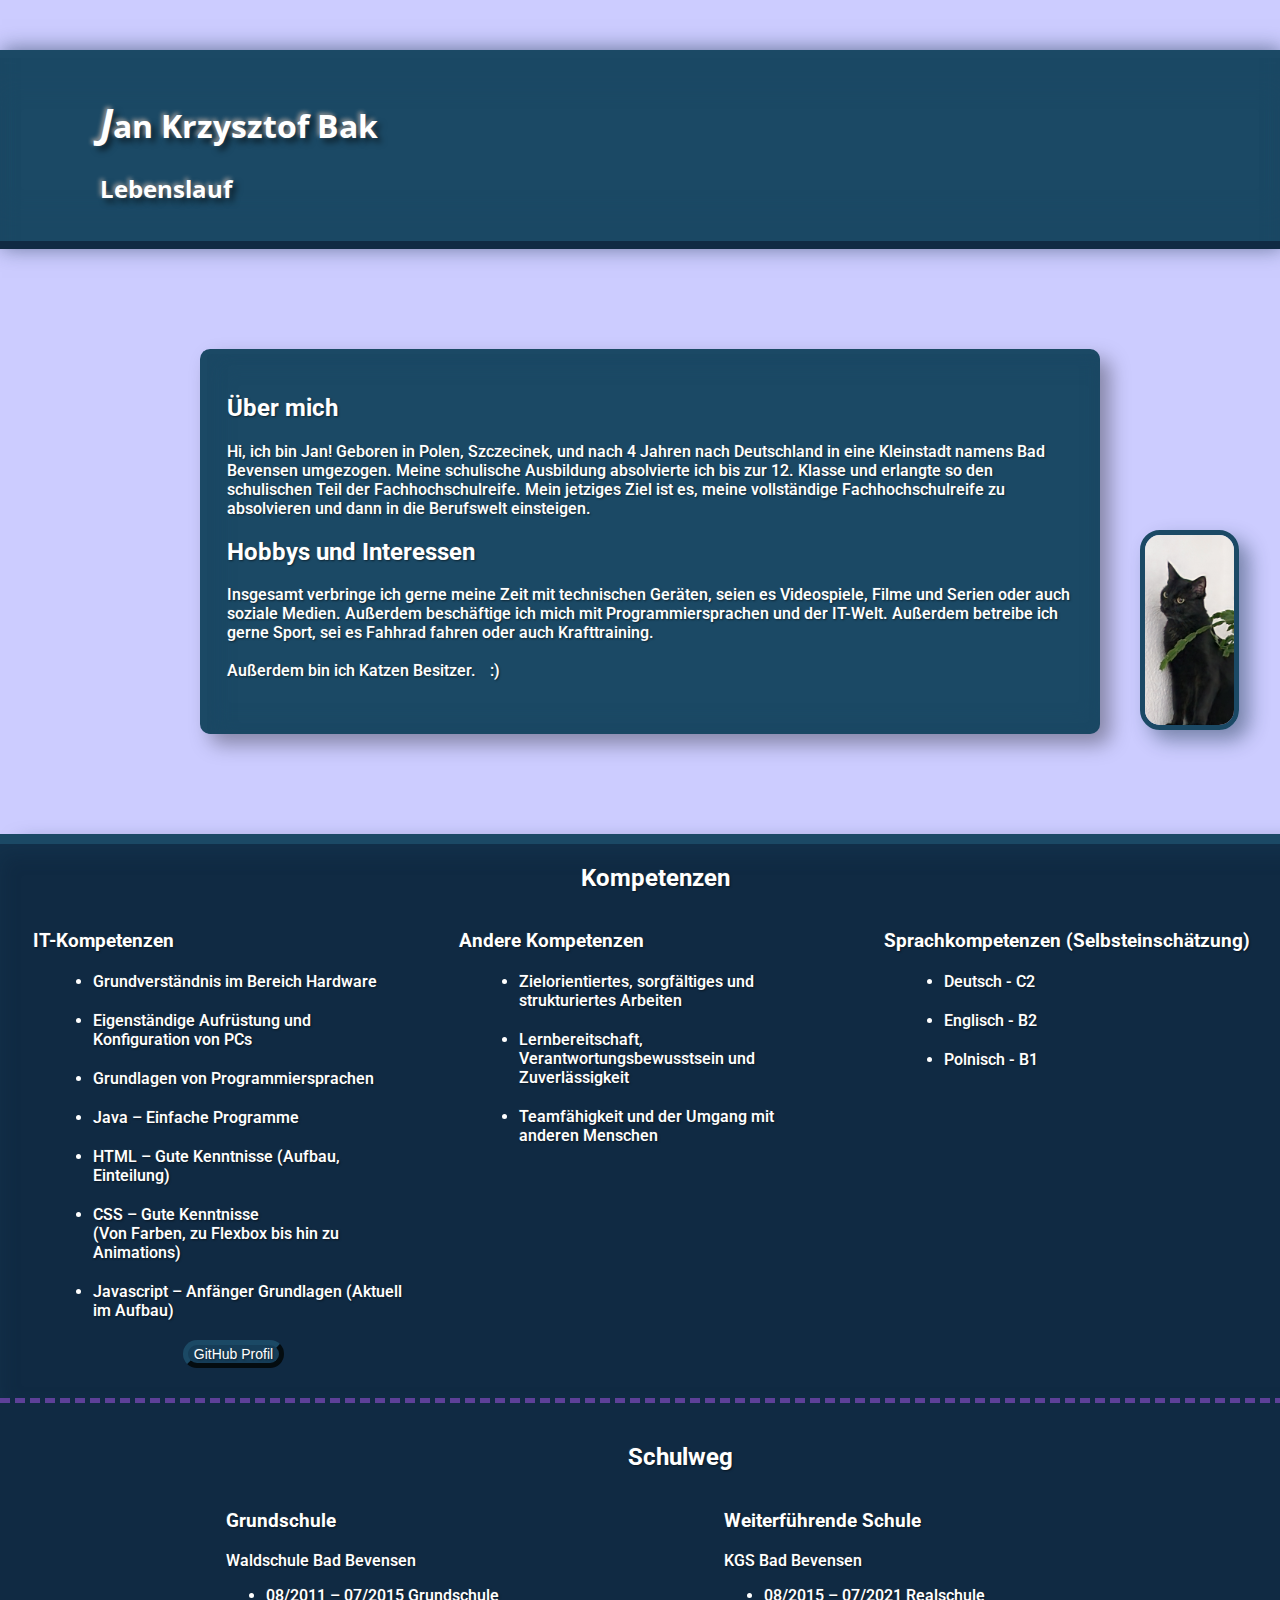
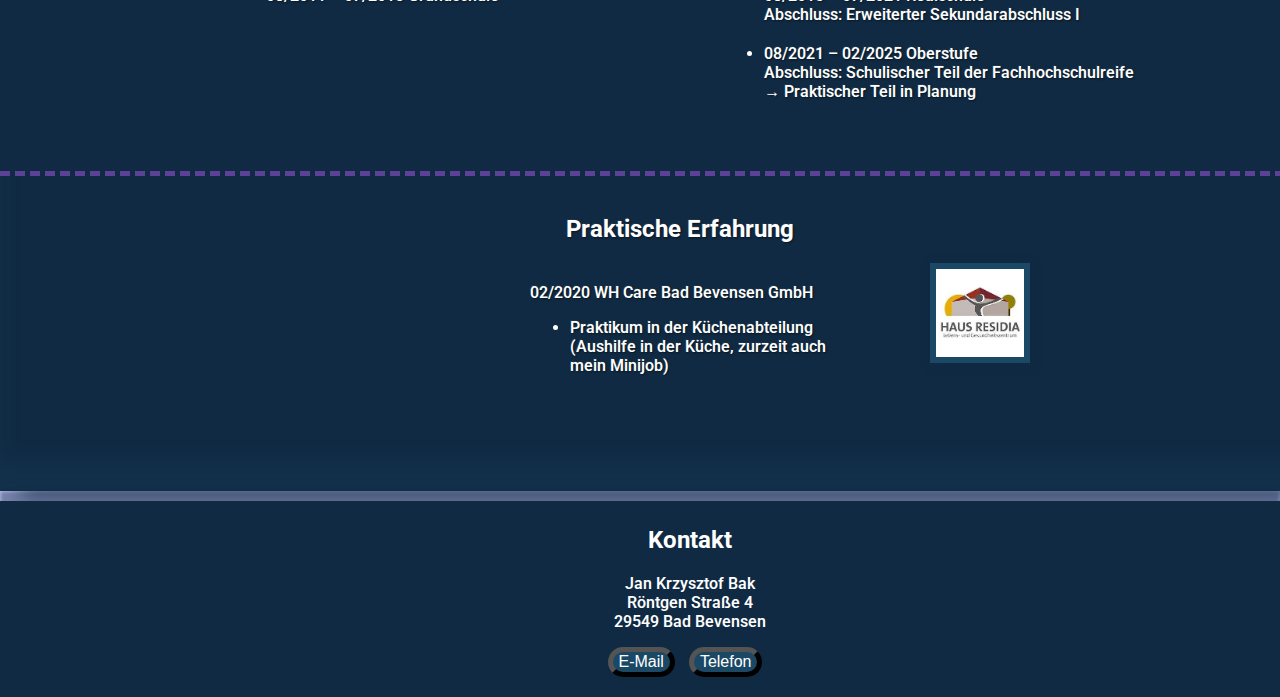
<file: index.html>
<!DOCTYPE html>
<html lang="de">

    <head>
        <meta charset="UTF-8">
        <meta name="viewport" content="width=device-width, initial-scale=1.0">
        <title>CV Jan Bak</title>
        <link rel="stylesheet" href="style.css">

        <link rel="preconnect" href="https://fonts.googleapis.com">
        <link rel="preconnect" href="https://fonts.gstatic.com" crossorigin>
        <link href="https://fonts.googleapis.com/css2?family=Open+Sans:ital,wght@0,300..800;1,300..800&family=Roboto:wght@324&display=swap" rel="stylesheet">

    </head>

    <body>
    
    <header>
        

        <h1 class="h" id="h1">Jan Krzysztof Bak</h1>
        <h2 class="h">Lebenslauf</h2>

    </header>

    <main>
        <!--upper part-->
    
    <section>
        <div class="container1">
            <div class="introduction">
        
                <h2 class="headers">Über mich</h2>
                <p>
                    Hi, ich bin Jan! Geboren in Polen, Szczecinek, und nach 4 Jahren nach Deutschland 
                    in eine Kleinstadt namens Bad Bevensen umgezogen. Meine schulische Ausbildung 
                    absolvierte ich bis zur 12. Klasse und erlangte so den schulischen Teil der 
                    Fachhochschulreife. Mein jetziges Ziel ist es, meine vollständige Fachhochschulreife zu absolvieren
                    und dann in die Berufswelt einsteigen.
                </p>

                <h2 class="headers">Hobbys und Interessen</h2>

                <p>
                    Insgesamt verbringe ich gerne meine Zeit mit technischen Geräten, seien es 
                    Videospiele, Filme und Serien oder auch soziale Medien. Außerdem beschäftige 
                    ich mich mit Programmiersprachen und der IT-Welt. Außerdem betreibe ich gerne Sport, sei es Fahhrad fahren oder auch Krafttraining. <br>
                    <br>
                    Außerdem bin ich Katzen Besitzer. &ThickSpace; :&#41;<br>
                </p>
            </div>
                <a href="images/MeineKatze.jpg" target="_blank">
                <img src="images/MeineKatze.jpg" 
                alt="Bild meiner Katze"
                height="200"
                class="cat"></a>
        </div>

    </section>
        
        
        <!--lower part-->
        <!--part 1-->

    <section>
        <div class="box">
            <div class="container2"> 
        
                <h2 class="headers" id="container2h">Kompetenzen</h2>
                
            
                <div class="itkomp">
                    <h3 class="headers">IT-Kompetenzen</h3> 

                    <ul class="Kompetenzenliste">
                        <li>Grundverständnis im Bereich Hardware</li>
                        <li>Eigenständige Aufrüstung und Konfiguration von PCs</li>
                        <li>Grundlagen von Programmiersprachen</li> 
                        <li>Java &ndash; Einfache Programme</li> 
                        <li>HTML &ndash; Gute Kenntnisse (Aufbau, Einteilung)</li>
                        <li>CSS &ndash; Gute Kenntnisse <br> (Von Farben, zu Flexbox bis hin zu Animations)</li>
                        <li>Javascript &ndash; Anfänger Grundlagen (Aktuell im Aufbau)</li>             
                    </ul>

                    <a href="https://github.com/janb2005"
                    target="_blank"
                    title="Leitet Sie auf mein GitHub Profil">
                    <button id="git">GitHub Profil</button></a>         
                </div>
            
                <div class="anderekomp">
                    <h3 class="headers">Andere Kompetenzen</h3>
                    <ul class="Kompetenzenliste">
                        <li>Zielorientiertes, sorgfältiges und strukturiertes Arbeiten </li>
                        <li>Lernbereitschaft, Verantwortungsbewusstsein und Zuverlässigkeit </li>
                        <li>Teamfähigkeit und der Umgang mit anderen Menschen </li>
                    </ul>           

                </div>

                <div class="sprachkomp">
                    <h3 class="headers">Sprachkompetenzen (Selbsteinschätzung)</h3>
                    <ul class="Kompetenzenliste">
                        <li>Deutsch - C2</li>
                        <li>Englisch - B2</li>
                        <li>Polnisch - B1</li>
                    </ul>                            
                </div>
            </div>
        


        <!--part 3-->

            <div class="container3">            

                <h2 class="headers" id="container3h">Schulweg</h2>
            
                    <div class="grundschule">
                
                        <h3 class="headers"> Grundschule </h3>
                            Waldschule Bad Bevensen <br>
                        <ul>
                            <li>08/2011 &ndash; 07/2015 Grundschule</li>
                        </ul> 
                    </div>

                    <div class="weiterfuehrende-schule">
                        <h3 class="header">Weiterführende Schule</h3>
                            KGS Bad Bevensen <br>
                        <ul class="Abschluss">
                            <li>08/2015 &ndash; 07/2021 Realschule <br>
                                Abschluss: Erweiterter Sekundarabschluss I</li>
                            <li>08/2021 &ndash; 02/2025 Oberstufe <br>
                                Abschluss: Schulischer Teil der Fachhochschulreife <br> → Praktischer Teil in Planung</li>
                        </ul>             
                    </div>
            </div>

            <div class="container4">
                <h2 class="headers" id="container4h">Praktische Erfahrung</h2>

                <div class="praktischeerf">                                    
                        02/2020	WH Care Bad Bevensen GmbH 
                    <ul>
                        <li>Praktikum in der Küchenabteilung <br> (Aushilfe in der Küche, zurzeit auch <br>mein Minijob)</li>
                    </ul>
                </div>
                    <a href="images/WHCare.jpeg" target="_blank">
                    <img src="images/WHCare.jpeg" 
                    alt="Logo des Unternehmen &quot;WH Care&quot;"
                    height="100"
                    class="whcare"> 
                    </a>                       
                
            </div>
        </div>
    </section>
        
        </main>

        <footer>
            <h2 class="headers">Kontakt</h2>
            <p>
                Jan Krzysztof Bak <br>
                Röntgen Straße 4  <br>
                29549 Bad Bevensen <br>
            </p>

            <a href="mailto:jan.krzysztof.bak.05@gmail.com">
            <button class="con">E-Mail</button> 
            </a>
            
            <a href="tel:+4915204392650">
                <button class="con">Telefon</button>
            </a>
            
  
        </footer>

        <script src="script.js"></script>

    </body>
</html>
</file>
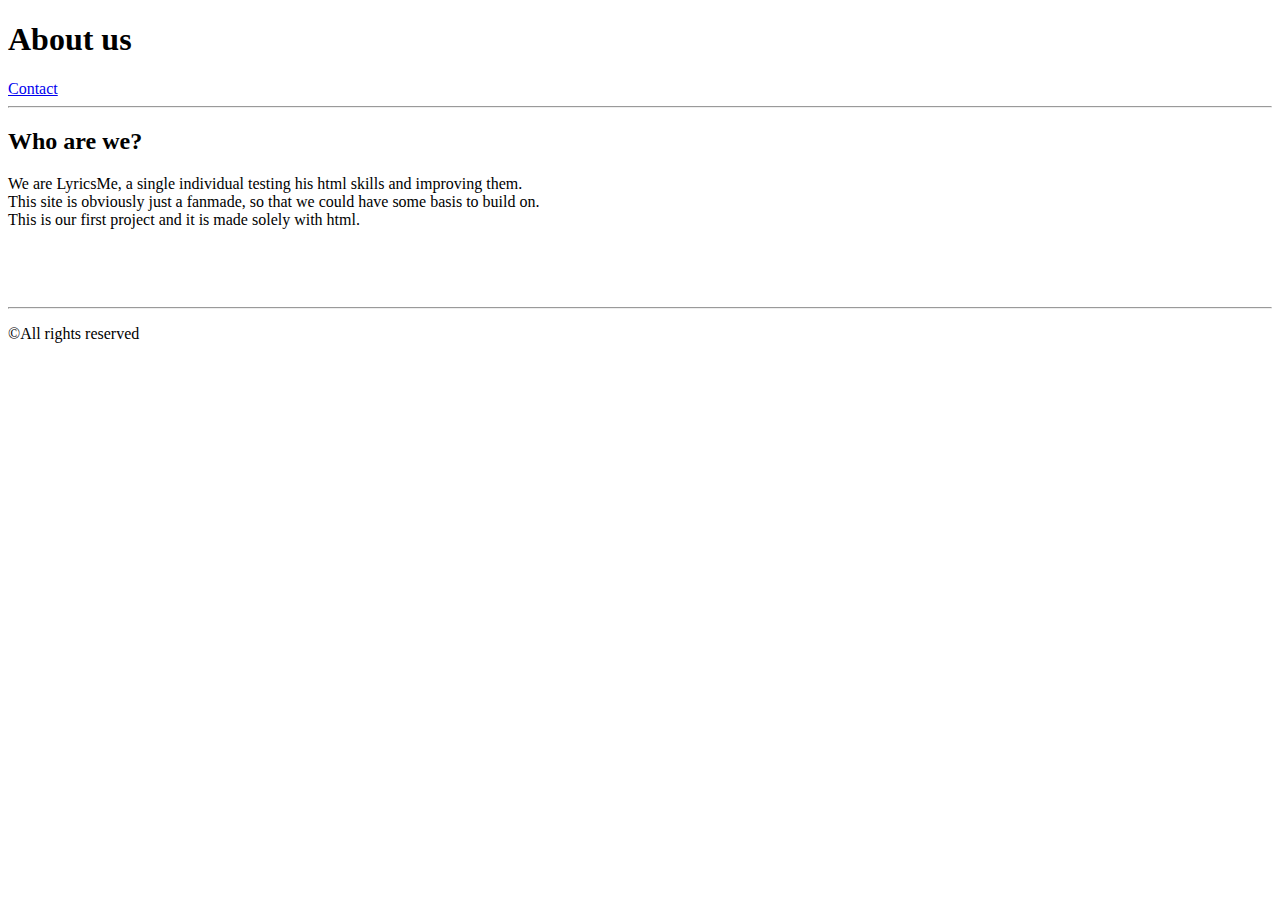
<file: Twice/aboutus.html>
<!DOCTYPE html>
<html lang="en">
<head>
    <meta charset="UTF-8">
    <meta name="viewport" content="width=device-width, initial-scale=1.0">
    <title>About us</title>
    <link rel="shortcut icon" href="images/LyricsMe.png" type="image/png">
</head>
<body>
    <header>
        <h1>About us</h1>
        <a href="contact.html" target="_blank" title="Contact">Contact</a>
        <hr>
    </header>

    <main>
        <h2>Who are we?</h2>
        <p>
            We are LyricsMe, a single individual testing his html skills and improving them. <br>
            This site is obviously just a fanmade, so that we could have some basis to build on. <br>
            This is our first project and it is made solely with html.
        </p>
    </main>

    <br>
    <br>
    <br>

    <footer>
        <hr>
        <p>&copy;All rights reserved</p>
        
    </footer>
</body>
</html>
</file>
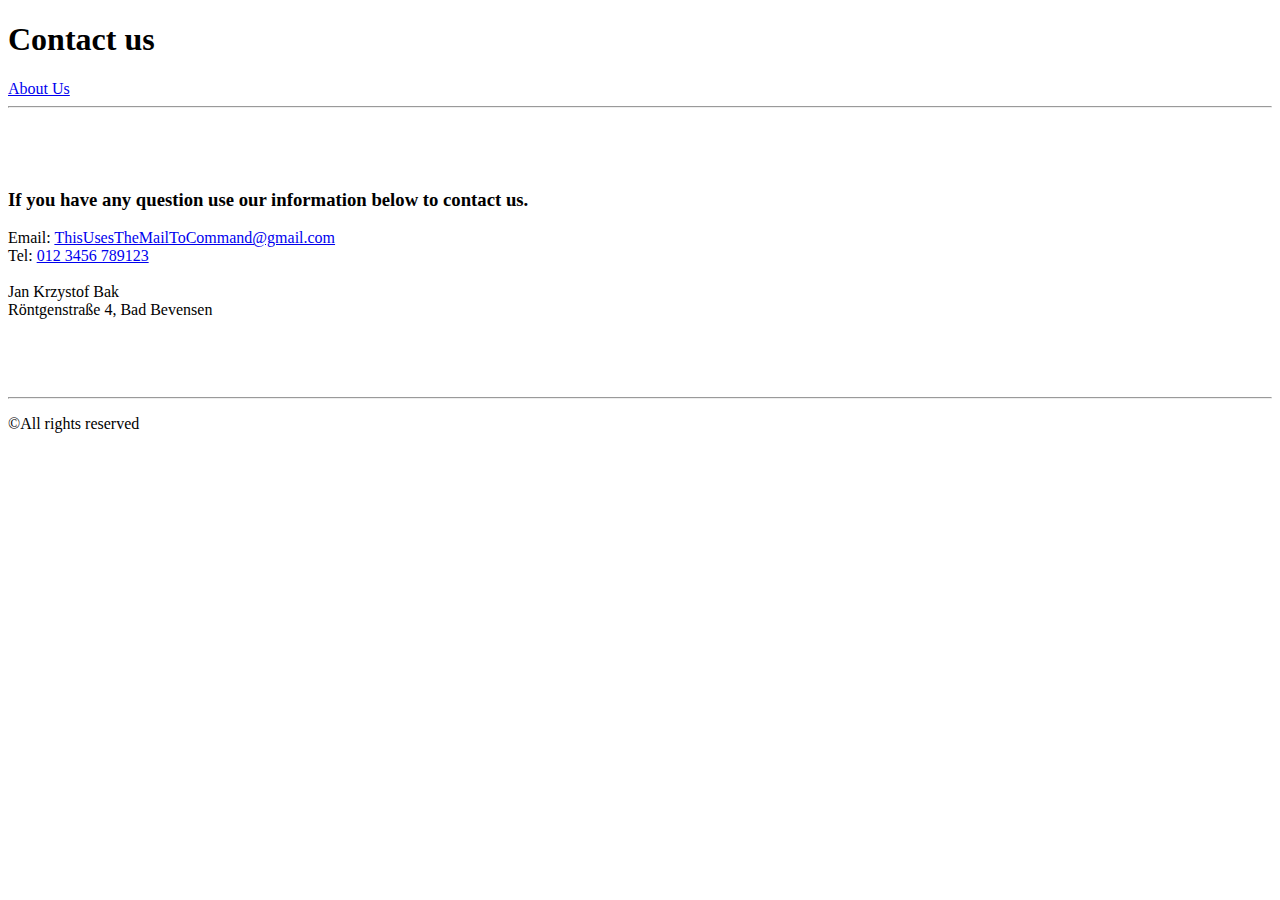
<file: Twice/contact.html>
<!DOCTYPE html>
<html lang="en">
<head>
    <meta charset="UTF-8">
    <meta name="viewport" content="width=device-width, initial-scale=1.0">
    <title>Contact</title>
    <link rel="shortcut icon" href="images/LyricsMe.png" type="image/png">
</head>
<body>
    <header>
        <h1>Contact us</h1>
        <a href="aboutus.html" target="_blank" title="About us">About Us</a>
        <hr>
    </header>

    <br>
    <br>
    <br>

    <main>
        <h3>If you have any question use our information below to contact us.</h3>
        <p>
            Email: <a href="mailto">ThisUsesTheMailToCommand@gmail.com</a> <br>
            Tel: <a href="telto">012 3456 789123</a> <br>
            <br>

            Jan Krzystof Bak <br>
            Röntgenstraße 4, Bad Bevensen
        </p>
    </main>
    <br>
    <br>
    <br>

    <footer>
        <hr>
        <p>&copy;All rights reserved</p>
        
    </footer>
</body>
</html>
</file>
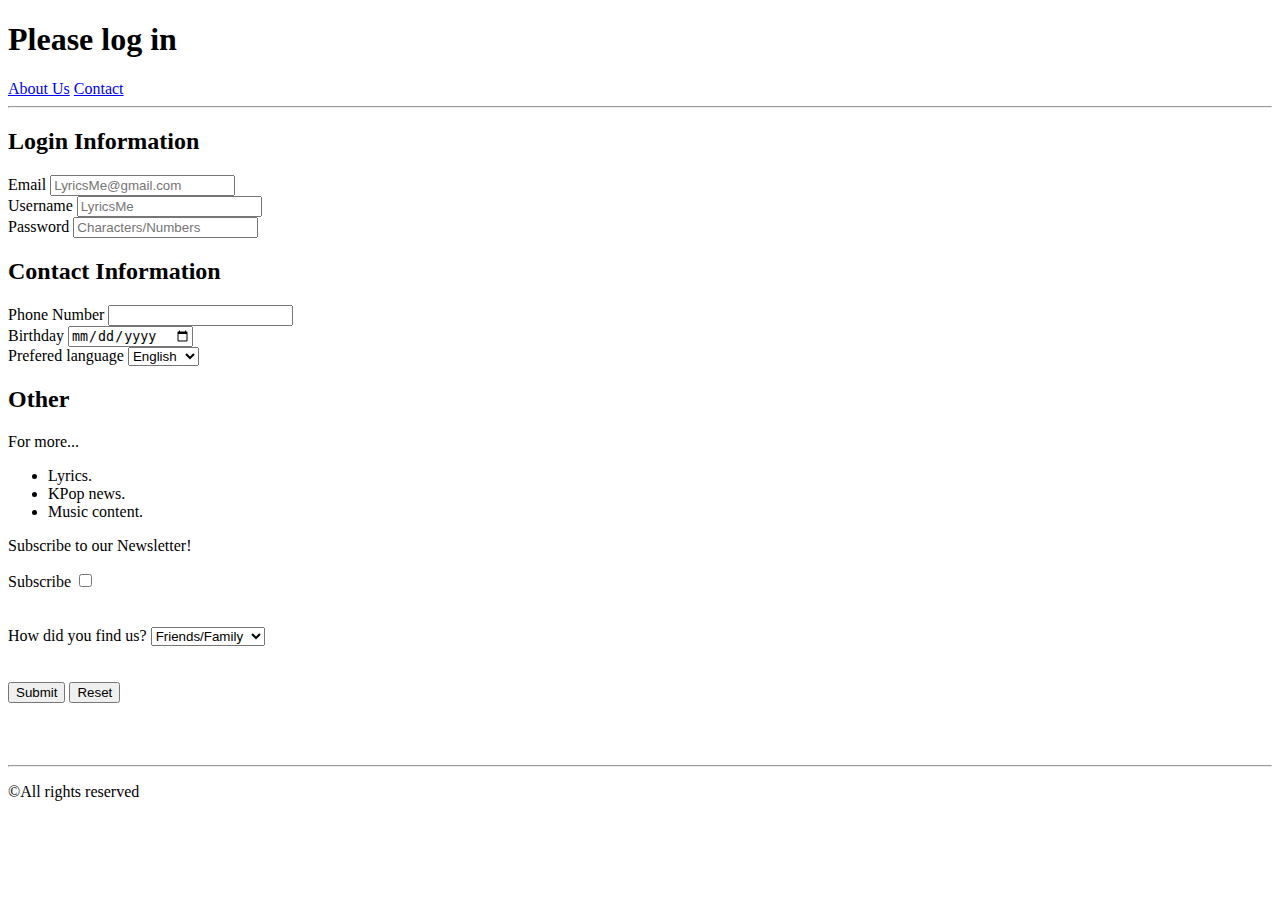
<file: Twice/login.html>
<!DOCTYPE html>
<html lang="en">
<head>
    <meta charset="UTF-8">
    <meta name="viewport" content="width=device-width, initial-scale=1.0">
    <title>LyricsMe Login</title>
    <link rel="shortcut icon" href="images/LyricsMe.png" type="image/png">
</head>

<body>
    <header>
        <h1>Please log in</h1>
        <a href="aboutus.html" target="_blank" title="About us">About Us</a>
        <a href="contact.html" target="_blank" title="Contact">Contact</a>
        <hr>
    </header>
    
    <main>
        <h2>Login Information</h2>
        
        <form action="index.php" method="post">

        <label for="email">Email</label>
        <input type="email" id="email" required placeholder="LyricsMe@gmail.com"> <br>

        <label for="username">Username</label>
        <input type="text" id="username" required placeholder="LyricsMe" minlength="6" maxlength="16"> <br>

        <label for="password">Password</label>
        <input type="password" id="password" required minlength="6" maxlength="16" placeholder="Characters/Numbers"> <br>

        <h2>Contact Information</h2> 

        <label for="tel">Phone Number</label>
        <input type="tel" id="tel" required> <br>

        <label for="bday">Birthday</label>
        <input type="date" id="bday" required> <br>
        
        <label for="lang">Prefered language</label>
        <select id="lang" required>
            <option value="eng">English</option>
            <option value="de">Deutsch</option>
            <option value="es">Español</option>
        </select>
       
        <h2>Other</h2>

        <p>For more...
        <ul>
            <li>Lyrics.</li>
            <li>KPop news.</li>
            <li>Music content.</li>
        </ul>
        Subscribe to our Newsletter!
        </p>
        <label for="news">Subscribe</label>
        <input type="checkbox" id="news"> <br> <br> <br>

        <label for="background">How did you find us?</label>
        <select id="background" required>
            <option value="friends">Friends/Family</option>
            <option value="internet">Advertisements</option>
            <option value="other">Other</option> 
        </select> <br>
        <br>
        <br>

        <input type="submit">
        <input type="reset">
        </form>
    </main>

    <br>
    <br>
    <br>

    <footer>
        <hr>
        <p>&copy;All rights reserved</p>
        
    </footer>
</body>
</html>
</file>
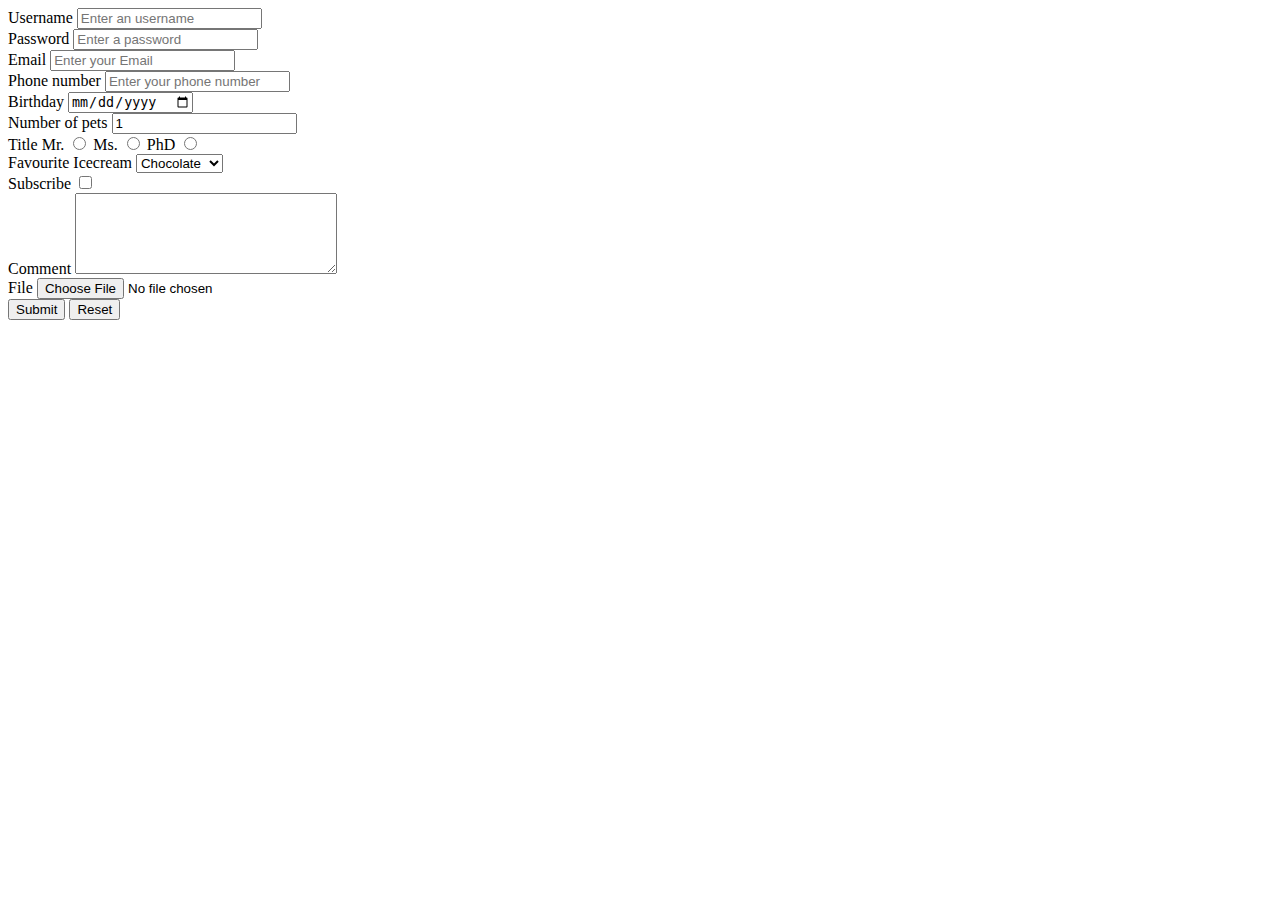
<file: Übungen/forms.html>
<!DOCTYPE html>
<html lang="en">
<head>
    <meta charset="UTF-8">
    <meta name="viewport" content="width=device-width, initial-scale=1.0">
    <title>Login</title>
</head>

<body>
    <form action="index.php" method="post" enctype="multipart/form-data">

        <label for="username">Username</label>
        <input type="text" id="username" placeholder="Enter an username" required minlength="6" maxlength="16"><br>

        <label for="password">Password</label>
        <input type="password" id="password" placeholder="Enter a password" required minlength="6" maxlength="20"><br>

        <label for="email">Email</label>
        <input type="email" id="email" placeholder="Enter your Email" required><br>

        <label for="phone">Phone number</label>
        <input type="tel" id="phone" placeholder="Enter your phone number" pattern="^01[5-7][0-9]{8,9}" required> <br>

        <label for="bday">Birthday</label>
        <input type="date" id="bday" required> <br>

        <label for="pets">Number of pets</label>
        <input type="number" id="pets" min="0" value="1"><br>

        <label for="title">Title</label>

        <label for="Mr.">Mr.</label>
        <input type="radio" id="Mr." name="title" required>
        <label for="Ms.">Ms.</label>
        <input type="radio" id="Ms." name="title" required>
        <label for="PhD">PhD</label> 
        <input type="radio" id="PhD." name="title" required><br>

        <label for="favice">Favourite Icecream</label>
        <select id="favice" required>
            <option value="Chocolate">Chocolate</option>
            <option value="Vanilla">Vanilla</option>
            <option value="Strawberry">Strawberry</option>
        </select> <br>

        <label for="subscribe">Subscribe</label>
        <input type="checkbox" id="subscribe"> <br>

        <label for="comment">Comment</label>
        <textarea id="comment" cols="30" rows="5"></textarea> <br>

        <label for="file">File</label>
        <input type="file" id="file" accept="image/png, image/jpeg"> <br>


        <input type="submit">
        <input type="reset">

    </form>
</body>
</html>
</file>
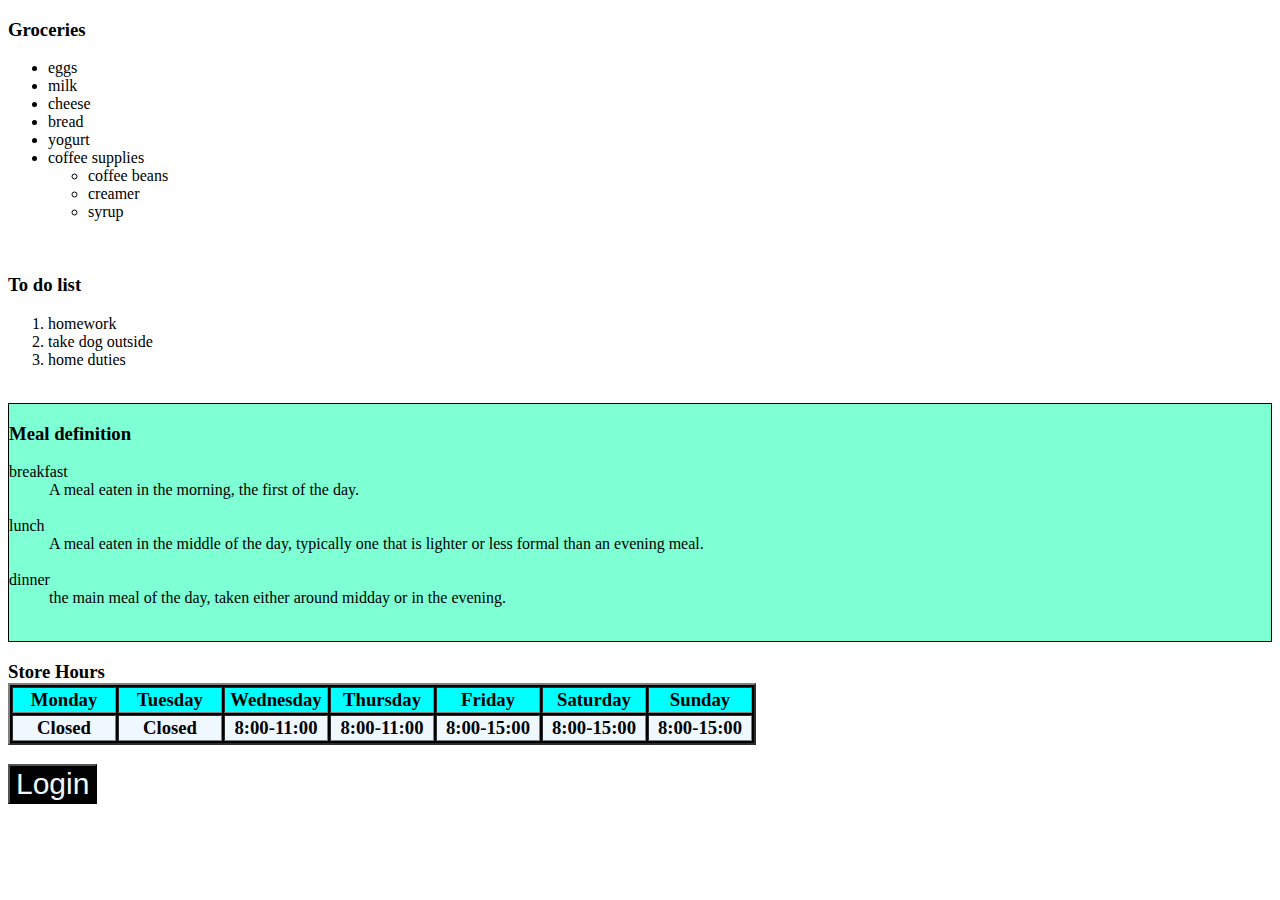
<file: Übungen/lists.html>
<!DOCTYPE html>
<html lang="de">
    <head>
        <meta charset="UTF-8">
        <meta name="viewport" content="width=device-width, initial-scale=1.0">
        <title>Lists</title>
    </head>

    <body>
        <div>
        <h3>Groceries</h3>
        <ul>
            <li>eggs</li>
            <li>milk</li>    
            <li>cheese</li>    
            <li>bread</li>
            <li>yogurt</li>
            <li>coffee supplies</li>
                <ul>
                    <li>coffee beans</li>
                    <li>creamer</li>
                    <li>syrup</li>
                </ul>        
         </ul>
        </div>

        <br>

        <div>
            <h3>To do list</h3>
            <ol>
                <li>homework</li>
                <li>take dog outside</li>
                <li>home duties</li>
            </ol>
        </div>

        <br>

        <div style="background-color: aquamarine;border: 1px solid;">
            <h3>Meal definition</h3>
                <dl>
                    <dt>breakfast</dt>
                        <dd>A meal eaten in the morning, the first of the day.</dd> <br>
                    <dt>lunch</dt>
                        <dd>A meal eaten in the middle of the day, typically one that is lighter or less formal than an evening meal.</dd> <br>
                    <dt>dinner</dt>
                        <dd>the main meal of the day, taken either around midday or in the evening.</dd> <br>
                </dl>
        </div>

        <div>
            <h3>Store Hours
                <table border="2" style="background-color: black;">
                    <tr align="center" style="background-color: aqua;">
                        <th width="100px">Monday</th>
                        <th width="100px">Tuesday</th>
                        <th width="100px">Wednesday</th>
                        <th width="100px">Thursday</th>
                        <th width="100px">Friday</th>
                        <th width="100px">Saturday</th>
                        <th width="100px">Sunday</th>
                    </tr>
                    <tr align="center" style="background-color: aliceblue;">
                        <td>Closed</td>
                        <td>Closed</td>
                        <td>8:00-11:00</td>
                        <td>8:00-11:00</td>
                        <td>8:00-15:00</td>
                        <td>8:00-15:00</td>
                        <td>8:00-15:00</td>
                    </tr>
                </table>
        </div>

        <a href="login.html"
        target="_blank">
            <button style="font-size: 30px; background-color: black; color: aliceblue;">Login</button>
        </a>

    </body>

</html>
</file>
<file: style.css>
*{
    box-sizing: border-box;
}

*::selection{
    color: hsl(200, 98%, 55%);
    background-color: hsl(0, 0%, 0%);
}

:root{
    --bg: #CCCCFF;
    --panel: #102A43;
    --panel-2: #1B4965;
    --accent: #1b4965a2;    
    --text-on-dark: #FFFFFF; 
    --text-on-light: #1F2933;
    --muted: #E6EEF3;        
    --shadow: rgba(16, 42, 67, 0.45);
    --shadow-lg: rgba(16,42,67,0.55);
    --shadow-inset: rgba(27,73,101,0.25);
}

body{
    background-color: var(--bg);
    margin: 0px;
    font-size: 16px;
    font-family: "Roboto", Arial, Helvetica, sans-serif;
    font-weight: 550;
}

#h1::first-letter{
    font-style:italic;
    font-size: 40px;
}

header{
    text-align: left;
    text-shadow: -2px -2px 4px hsl(0, 0%, 59%), 4px 4px 6px rgba(0, 0, 0, 0.6);
    color: var(--text-on-dark);
    margin-top: 50px;
    background-color: var(--panel-2);
    padding: 1em 0px 1em 100px;
    border-bottom: 8px solid var(--panel);
    border-top: 8px solid var(--panel-2);
    box-shadow: 2px -1px 20px var(--shadow-lg), 0px 30px 20px inset var(--shadow-inset), -0px -30px 20px inset var(--shadow-inset);
    display: block;
    width: 100%;
}
main{
    background-color: #CCCCFF;
}

.h{
    font-family: "Open Sans", Arial, Helvetica, sans-serif;
    font-weight: bold;
}

/*--------------------------------------------------------------------------------*/

.container1{
    display: flex;
    margin: 100px 300px 100px 200px;
    min-height: 100px;
    min-width: 500px;   
}
.container1 > a {
    align-self: flex-end;
    display: block;
}

.container1>*:hover:not(:last-child){    
    transform: scale(1.05);
    transition: transform 0.2s;
}

.introduction{
    border-width: 5px 0px 0px 7px;
    border-style: solid;
    border-color: var(--panel-2);
    color: white;
    border-radius: 10px;

    box-shadow: 10px 10px 20px rgba(0, 0, 0, 0.35), 10px 10px 20px inset var(--shadow-inset), 0px -10px 20px inset var(--shadow-inset);
    background-color: var(--panel-2);
    text-shadow: 1px 1px 2px rgba(0, 0, 0, 0.5), -1px -1px rgba(255, 255, 255, 0.07);
    padding: 20px;
    
    height: 385px;
    width: 900px;
    min-height: 385px;
    min-width: 900px;

    overflow-wrap: break-word;
}

.cat{
    border-width: 5px 5px 5px 5px;
    border-style: solid;
    border-color: var(--panel-2);
    border-radius: 20px;
    box-shadow: 10px 10px 20px var(--shadow);
    
    height: 200px;
    max-height: 200px;
    width: auto;
    max-width: 240px;
    margin-left: 40px;
    min-width: 0;
    align-self: flex-end;
}

/*--------------------------------------------------------------------------------*/

.box{
    background-color: var(--panel);
    width: 1360px;

    border-right: 10px none;
    border-top-right-radius: 20px;

    box-shadow: 20px 10px 20px var(--shadow-lg);
    text-shadow: 1px 1px 2px rgba(0, 0, 0, 0.5), -1px -1px rgba(255, 255, 255, 0.07);
    color: var(--text-on-dark);
}

#container2h{
    text-align: center;
    align-self: flex-start;
    flex-basis: 100%;
}

.container2{
    display: flex;
    justify-content: space-evenly;
    flex-wrap: wrap;


    box-shadow: 0px 10px 20px inset var(--shadow-inset);
    border-top: 10px solid var(--panel-2);
    border-top-right-radius: 20px;
    text-shadow: 1px 1px 2px rgba(0, 0, 0, 0.5), -1px -1px rgba(255, 255, 255, 0.07);
    padding-right: 50px;
    padding-bottom: 30px;
}

.container2>*:not(:first-child){
    width: 30%;
}

.container2>*:hover:not(:first-child){    
    transform: scale(1.05);
    transition: transform 0.2s;
    background-color: var(--panel-2);
    border-radius: 25px;
    padding: 10px;
}


.Kompetenzenliste li{
    margin: 20px;
}

#git:hover{
    font-size: 1em;
}

#git:active{
    color: rgb(92, 234, 92);
}

#git{
    text-shadow: 1px 1px 2px rgba(0, 0, 0, 0.5), -1px -1px rgba(255, 255, 255, 0.07);
    color: var(--text-on-dark);
    background-color: var(--accent);
    border-radius: 20px;
    font-size: 14px;
    margin-left: 0px;
    border-width: 5px;
    border-color: var(--panel-2);
    margin-left: 150px;
}


.container3{
    display: flex;
    justify-content: space-evenly;
    flex-wrap: wrap;
    align-content: flex-end;

    border-top: 5px dashed rgb(93, 64, 152);
    padding-top: 20px;
    padding-bottom: 50px;
}


.container3>*:hover:not(:first-child){    
    transform: scale(1.05);
    transition: transform 0.2s;
    background-color:  var(--panel-2);
    border-radius: 25px;
    padding: 10px;
}

#container3h{
    text-align: center;
    align-self: flex-start;
    flex-basis: 100%;
}

.Abschluss li{
    margin-bottom: 20px;
}

.container4{
    display: flex;
    justify-content: space-around;
    flex-wrap: wrap;
    align-content: flex-end;

    padding-top: 20px;
    padding-bottom: 100px;
    border-top: 5px dashed rgb(93, 64, 152);
    box-shadow: 0px -30px 20px inset var(--shadow-inset);
}

.container4 :hover.praktischeerf{    
    transform: scale(1.05);
    transition: transform 0.2s;
    background-color:  var(--panel-2);
    border-radius: 25px;
    padding: 10px;
}

#container4h{
    text-align: center;
    align-self: flex-start;
    flex-basis: 100%;
}

.whcare{
    border: 6px solid var(--panel-2);
    box-shadow: 2px 2px 10px var(--shadow);
    height: 100px;
    margin-right: 300px;
    align-self: center;
}

.container4 .praktischeerf{  
    width: 25%;
    margin-left: 500px;
    padding-top: 20px;
}

/*--------------------------------------------------------------------------------*/

.con:hover{
    font-size: 110%;
}

.con:active{
    color: rgb(92, 234, 92);
}

.con{
    font-size: 16px; 
    background-color: var(--panel-2); 
    color: var(--text-on-dark); 
    border-radius: 15px;
    border-width: 5px;
}

footer a{
    text-decoration: none;
    margin-right: 10px;
}


footer{
    text-align: center;
    box-shadow: 0px -10px 4px var(--shadow);
    background-color: var(--panel);
    color: var(--text-on-dark);
    padding: 5px 0px 20px 100px;
    margin-left: 0px;
    margin-right: 0px;
    margin-top: 10px;
}

@media (max-width: 700px) {
    .cat{
        height: 140px;
        max-height: 140px;
        max-width: 200px;
        margin-left: 0;
        display: block;
        margin: 18px auto;
    }
}
</file>
